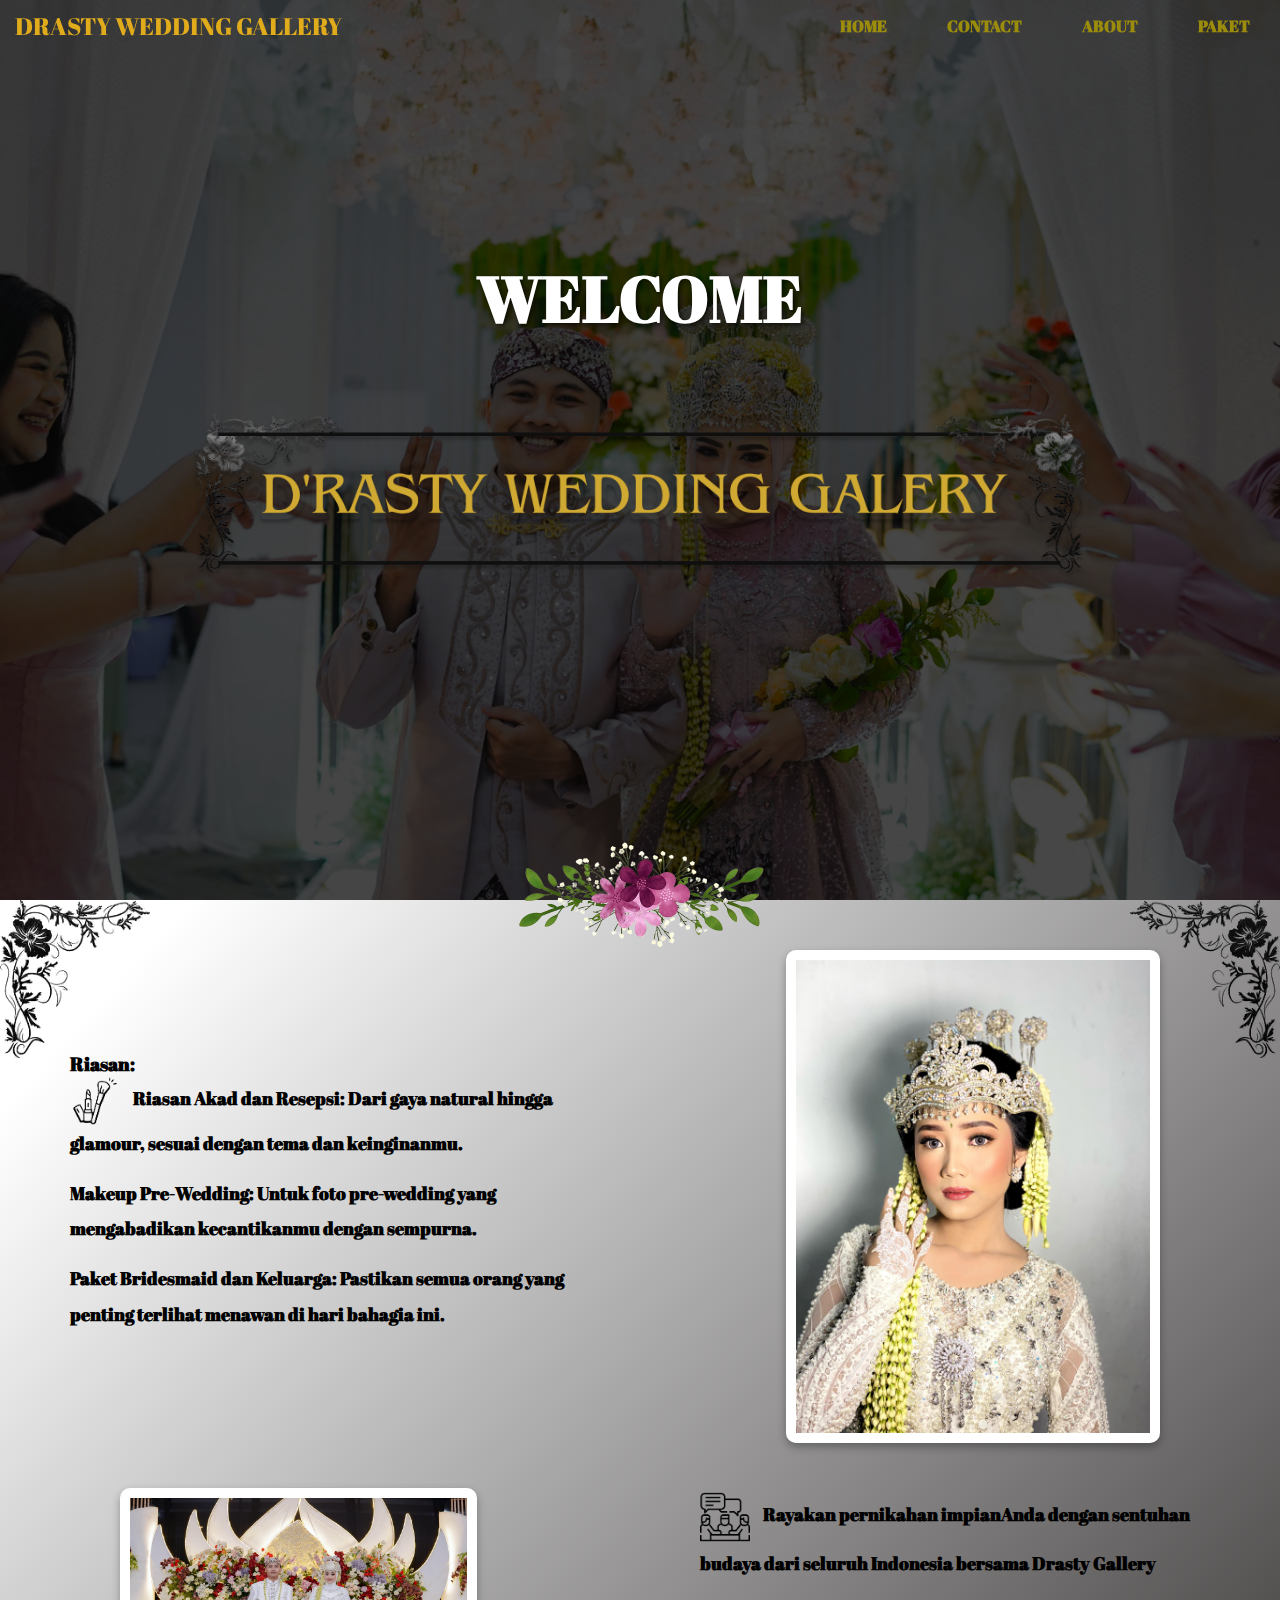
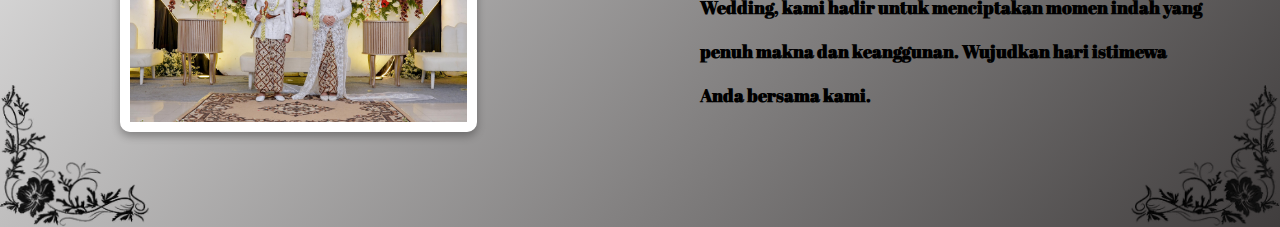
<file: index.html>
<!DOCTYPE html>
<html lang="en">
  <head>
    <meta charset="UTF-8" />
    <meta name="viewport" content="width=device-width, initial-scale=1.0" />
    <title>Drasty Wedding Gallery</title>
    <link rel="stylesheet" href="style.css" />
    <link rel="preconnect" href="https://fonts.googleapis.com">
    <link rel="preconnect" href="https://fonts.gstatic.com" crossorigin>
    <link href="https://fonts.googleapis.com/css2?family=Abril+Fatface&display=swap" rel="stylesheet">
    <link rel="icon" href="assets/img/logo drasty 2.png" type="image/x-icon">
  <body>
    <!-- Header -->

    <!-- Main Section -->
    <section id="hero" class="hero">
      <div class="overlay"></div>
      <header>
       <div class="navbar">
          <div class="logo">DRASTY WEDDING GALLERY</div>
          <div class="hamburger" onclick="toggleMenu()">
            &#9776;
          </div>
          <nav>
            <ul class="nav-links">
              <li class="nav-link">
                <a class="nav-item"  href="#home">HOME</a></li>          
              <li class="dropdown">  
                <a class="dropbtn" onclick="toggleDropdown()">CONTACT</a>
                <div class="dropdown-content">  
                  <a href="https://www.instagram.com/drastywedding/?igsh=MXB3aG9yaGQ2NnV1dg%3D%3D">Instagram</a>
                  <a href="https://wa.me/6281463823878?text=Hello Admin, Saya Boleh Tanya Tanya terlebih dahulu">WhatsApp</a>
                </div>
              </li>
              <li class="nav-link"><a class="nav-item" href="about.html">ABOUT</a></li>
              <li class="nav-link"><a class="nav-item" href="paket.html">PAKET</a></li>
            </ul>
          </nav>
        </div>
      </header>   
      <div class="content">
        <h1>WELCOME</h1>
        <div class="title-container"></div>
      </div>
    </section>

    <section id="services" class="service-section">
      <!-- Bagian pertama dengan teks di kiri, gambar di kanan -->
      <div class="content-left">
        <div class="text-content">
          <h3>Riasan:</h3>
          <p>
            <img
              src="assets/img/makeup-logo.png"
              alt="Makeup Icon"
              class="makeup-icon"
            />
           Riasan Akad dan Resepsi: Dari gaya natural hingga
            glamour, sesuai dengan tema dan keinginanmu.
          </p>
          <p>
           Makeup Pre-Wedding: Untuk foto pre-wedding yang
            mengabadikan kecantikanmu dengan sempurna.
          </p>
          <p>
           Paket Bridesmaid dan Keluarga: Pastikan semua orang
            yang penting terlihat menawan di hari bahagia ini.
          </p>
        </div>
        <div class="image-content">
          <img
            src="assets/img/palaroid1.jpg"
            alt="Pernikahan"
            class="polaroid"
          />
        </div>
      </div>

      <!-- Bagian kedua dengan teks di kanan, gambar di kiri -->
      <div class="content-right">
        <div class="image-content">
          <img
            src="assets/img/palaroid2.jpg"
            alt="Pernikahan"
            class="polaroid"
          />
        </div>
        <div class="text-content">
          <p>
            <img
              src="assets/img/logo-wedding.png"
              alt="Logo Wedding"
              class="wedding-icon"
            />
            <span class="fw-bold">Rayakan pernikahan impian</span>Anda dengan sentuhan budaya dari seluruh
            Indonesia bersama Drasty Gallery Wedding, kami hadir untuk
            menciptakan momen indah yang penuh makna dan keanggunan. Wujudkan
            hari istimewa Anda bersama kami.
          </p>
        </div>
      </div>


      <img src="assets/img/kra.png" alt="Image Corner 1" class="corner-image top-left">
      <img src="assets/img/ka.png" alt="Image Corner 2" class="corner-image top-right">
      <img src="assets/img/krb.png" alt="Image Corner 3" class="corner-image bottom-left">
      <img src="assets/img/kb.png" alt="Image Corner 4" class="corner-image bottom-right">
      <img src="assets/img/bunga-pink.png" alt="Bunga Pink" class="center-top-image">
    </section>
    
  </body>
</html>
<script>
  // Script navbar animasi
  window.addEventListener("scroll", function () {
    const navbar = document.querySelector(".navbar")
    const hero = document.querySelector(".hero")
    const heroHeight = hero.offsetHeight

    if (window.scrollY > heroHeight) {
      navbar.classList.add("scrolled")
    } else {
      navbar.classList.remove("scrolled")
    }
  })

 function toggleMenu() {
    const navLinks = document.querySelector('.nav-links');
    navLinks.classList.toggle('active');
  }


function toggleDropdown() {
  const dropdownContent = document.querySelector('.dropdown-content');
  dropdownContent.style.display = dropdownContent.style.display === 'block' ? 'none' : 'block';
}

window.onclick = function(event) {
  if (!event.target.matches('.dropbtn')) {
    const dropdowns = document.getElementsByClassName("dropdown-content");
    for (let i = 0; i < dropdowns.length; i++) {
      const openDropdown = dropdowns[i];
      if (openDropdown.style.display === 'block') {
        openDropdown.style.display = 'none';
      }
    }
  }
}

</script>
</body>
</file>
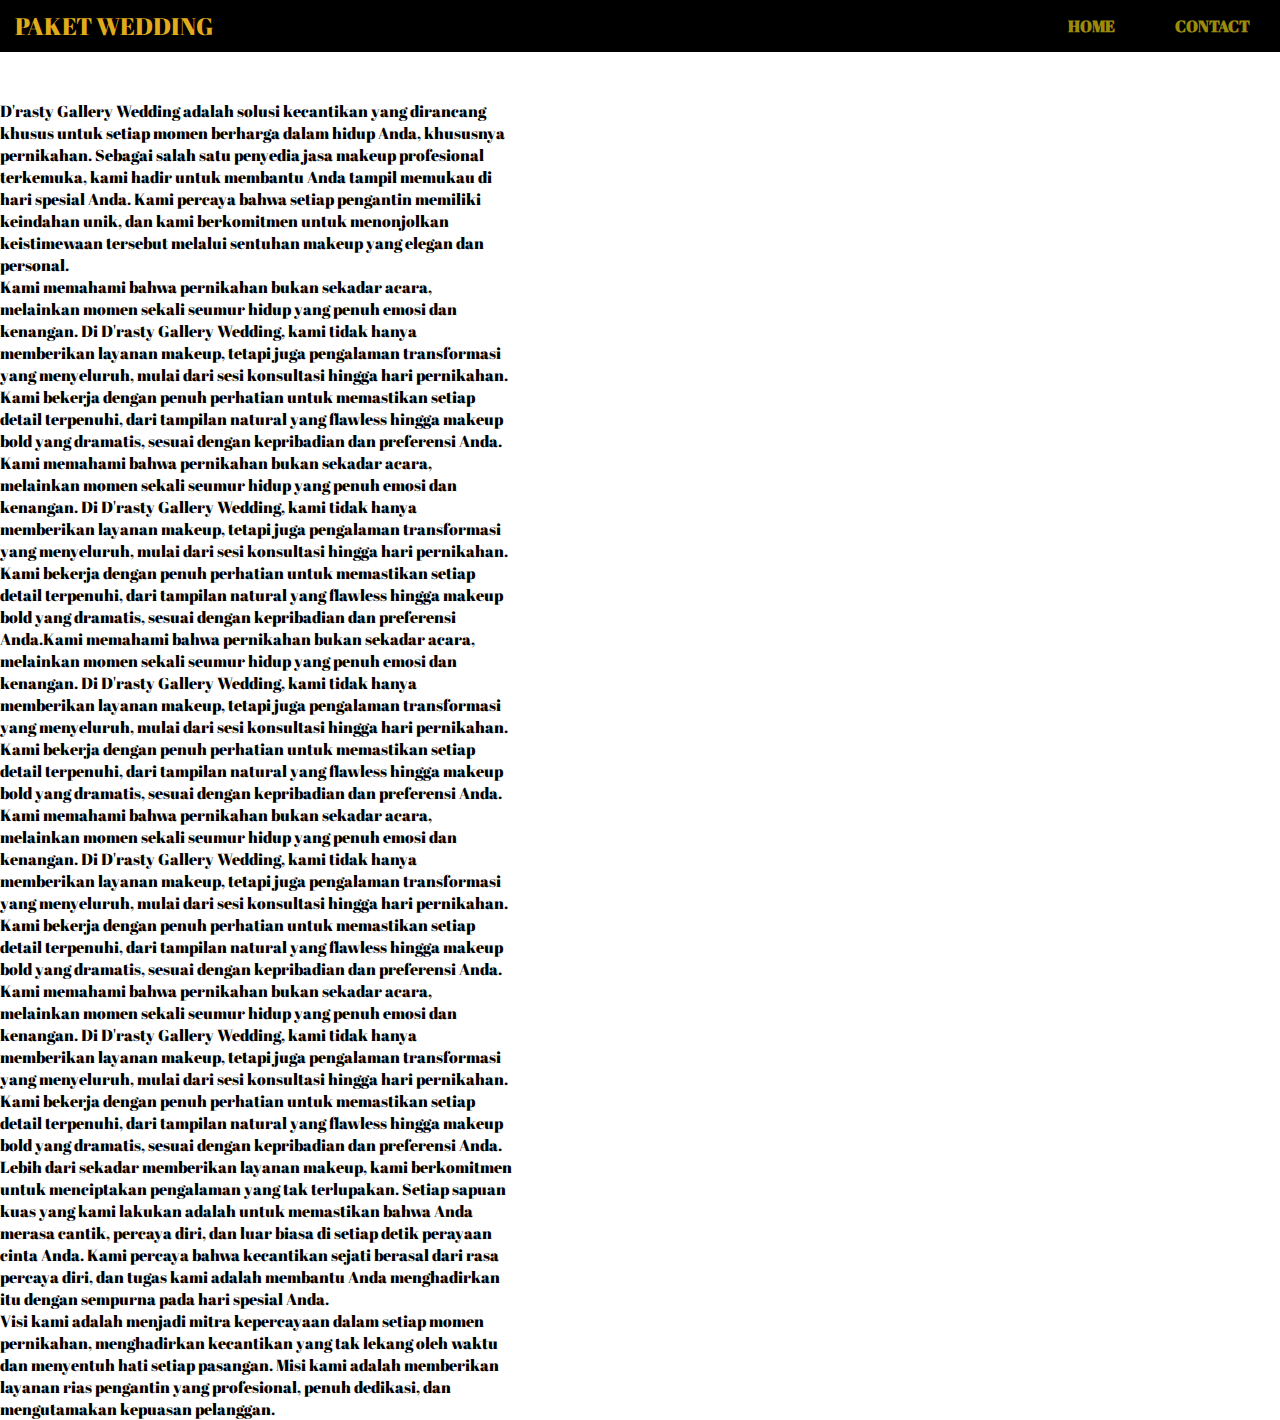
<file: about.html>
<!DOCTYPE html>
<html lang="en">
  <head>
    <!-- Required meta tags -->
    <meta charset="utf-8" />
    <meta name="viewport" content="width=device-width, initial-scale=1" />

    <!-- Bootstrap CSS -->
    <link
      href="https://cdn.jsdelivr.net/npm/bootstrap@5.0.2/dist/css/bootstrap.min.css"
      rel="stylesheet"
      integrity="sha384-EVSTQN3/azprG1Anm3QDgpJLIm9Nao0Yz1ztcQTwFspd3yD65VohhpuuCOmLASjC"
      crossorigin="anonymous"
    />

    <!-- font google-->
    <link rel="preconnect" href="https://fonts.googleapis.com" />
    <link rel="preconnect" href="https://fonts.gstatic.com" crossorigin />
    <link
      href="https://fonts.googleapis.com/css2?family=Abril+Fatface&family=Montserrat:ital,wght@0,100..900;1,100..900&display=swap"
      rel="stylesheet"
    />

    <!-- my style -->
    <link rel="stylesheet" href="style.css" />

    <title>About us Drastyweddinggallery</title>
  </head>
  <body>
    <!-- navbar-->
    <header>
      <div class="navbar paket">
        <div class="logo">PAKET WEDDING</div>
        <nav>
          <ul class="nav-links">
            <li>
              <a href="index.html">HOME</a>
            </li>
            <li class="dropdown">
              <a class="dropbtn" onclick="toggleDropdown()">CONTACT</a>
              <div class="dropdown-content">
                <a
                  href="https://www.instagram.com/drastywedding/?igsh=MXB3aG9yaGQ2NnV1dg%3D%3D"
                  >Instagram</a
                >
                <a
                  href="https://wa.me/6285176841868?text=Hello Admin, Saya Boleh Tanya Tanya terlebih dahulu"
                  >WhatsApp</a
                >
              </div>
            </li>
          </ul>
        </nav>
        <div class="hamburger" onclick="toggleMenu()">&#9776;</div>
      </div>
    </header>

    <div class="container" style="margin-top: 100px">
      <div class="package-text">
        <p>
          D'rasty Gallery Wedding adalah solusi kecantikan yang dirancang khusus
          untuk setiap momen berharga dalam hidup Anda, khususnya pernikahan.
          Sebagai salah satu penyedia jasa makeup profesional terkemuka, kami
          hadir untuk membantu Anda tampil memukau di hari spesial Anda. Kami
          percaya bahwa setiap pengantin memiliki keindahan unik, dan kami
          berkomitmen untuk menonjolkan keistimewaan tersebut melalui sentuhan
          makeup yang elegan dan personal.
        </p>

        <p>
          Kami memahami bahwa pernikahan bukan sekadar acara, melainkan momen
          sekali seumur hidup yang penuh emosi dan kenangan. Di D'rasty Gallery
          Wedding, kami tidak hanya memberikan layanan makeup, tetapi juga
          pengalaman transformasi yang menyeluruh, mulai dari sesi konsultasi
          hingga hari pernikahan. Kami bekerja dengan penuh perhatian untuk
          memastikan setiap detail terpenuhi, dari tampilan natural yang
          flawless hingga makeup bold yang dramatis, sesuai dengan kepribadian
          dan preferensi Anda.
        </p>
        <p>
          Kami memahami bahwa pernikahan bukan sekadar acara, melainkan momen
          sekali seumur hidup yang penuh emosi dan kenangan. Di D'rasty Gallery
          Wedding, kami tidak hanya memberikan layanan makeup, tetapi juga
          pengalaman transformasi yang menyeluruh, mulai dari sesi konsultasi
          hingga hari pernikahan. Kami bekerja dengan penuh perhatian untuk
          memastikan setiap detail terpenuhi, dari tampilan natural yang
          flawless hingga makeup bold yang dramatis, sesuai dengan kepribadian
          dan preferensi Anda.Kami memahami bahwa pernikahan bukan sekadar
          acara, melainkan momen sekali seumur hidup yang penuh emosi dan
          kenangan. Di D'rasty Gallery Wedding, kami tidak hanya memberikan
          layanan makeup, tetapi juga pengalaman transformasi yang menyeluruh,
          mulai dari sesi konsultasi hingga hari pernikahan. Kami bekerja dengan
          penuh perhatian untuk memastikan setiap detail terpenuhi, dari
          tampilan natural yang flawless hingga makeup bold yang dramatis,
          sesuai dengan kepribadian dan preferensi Anda.
        </p>
        <p>
          Kami memahami bahwa pernikahan bukan sekadar acara, melainkan momen
          sekali seumur hidup yang penuh emosi dan kenangan. Di D'rasty Gallery
          Wedding, kami tidak hanya memberikan layanan makeup, tetapi juga
          pengalaman transformasi yang menyeluruh, mulai dari sesi konsultasi
          hingga hari pernikahan. Kami bekerja dengan penuh perhatian untuk
          memastikan setiap detail terpenuhi, dari tampilan natural yang
          flawless hingga makeup bold yang dramatis, sesuai dengan kepribadian
          dan preferensi Anda.
        </p>
        <p>
          Kami memahami bahwa pernikahan bukan sekadar acara, melainkan momen
          sekali seumur hidup yang penuh emosi dan kenangan. Di D'rasty Gallery
          Wedding, kami tidak hanya memberikan layanan makeup, tetapi juga
          pengalaman transformasi yang menyeluruh, mulai dari sesi konsultasi
          hingga hari pernikahan. Kami bekerja dengan penuh perhatian untuk
          memastikan setiap detail terpenuhi, dari tampilan natural yang
          flawless hingga makeup bold yang dramatis, sesuai dengan kepribadian
          dan preferensi Anda.
        </p>
        <p>
          Lebih dari sekadar memberikan layanan makeup, kami berkomitmen untuk
          menciptakan pengalaman yang tak terlupakan. Setiap sapuan kuas yang
          kami lakukan adalah untuk memastikan bahwa Anda merasa cantik, percaya
          diri, dan luar biasa di setiap detik perayaan cinta Anda. Kami percaya
          bahwa kecantikan sejati berasal dari rasa percaya diri, dan tugas kami
          adalah membantu Anda menghadirkan itu dengan sempurna pada hari
          spesial Anda.
        </p>
        <p>
          Visi kami adalah menjadi mitra kepercayaan dalam setiap momen
          pernikahan, menghadirkan kecantikan yang tak lekang oleh waktu dan
          menyentuh hati setiap pasangan. Misi kami adalah memberikan layanan
          rias pengantin yang profesional, penuh dedikasi, dan mengutamakan
          kepuasan pelanggan.
        </p>
      </div>
    </div>

    <script
      src="https://cdn.jsdelivr.net/npm/bootstrap@5.0.2/dist/js/bootstrap.bundle.min.js"
      integrity="sha384-MrcW6ZMFYlzcLA8Nl+NtUVF0sA7MsXsP1UyJoMp4YLEuNSfAP+JcXn/tWtIaxVXM"
      crossorigin="anonymous"
    ></script>
    <script>
      function toggleMenu() {
        const navLinks = document.querySelector(".nav-links")
        navLinks.classList.toggle("active")
      }

      function toggleDropdown() {
        const dropdownContent = document.querySelector(".dropdown-content")
        dropdownContent.style.display =
          dropdownContent.style.display === "block" ? "none" : "block"
      }

      window.onclick = function (event) {
        if (!event.target.matches(".dropbtn")) {
          const dropdowns = document.getElementsByClassName("dropdown-content")
          for (let i = 0; i < dropdowns.length; i++) {
            const openDropdown = dropdowns[i]
            if (openDropdown.style.display === "block") {
              openDropdown.style.display = "none"
            }
          }
        }
      }
    </script>
  </body>
</html>
</file>
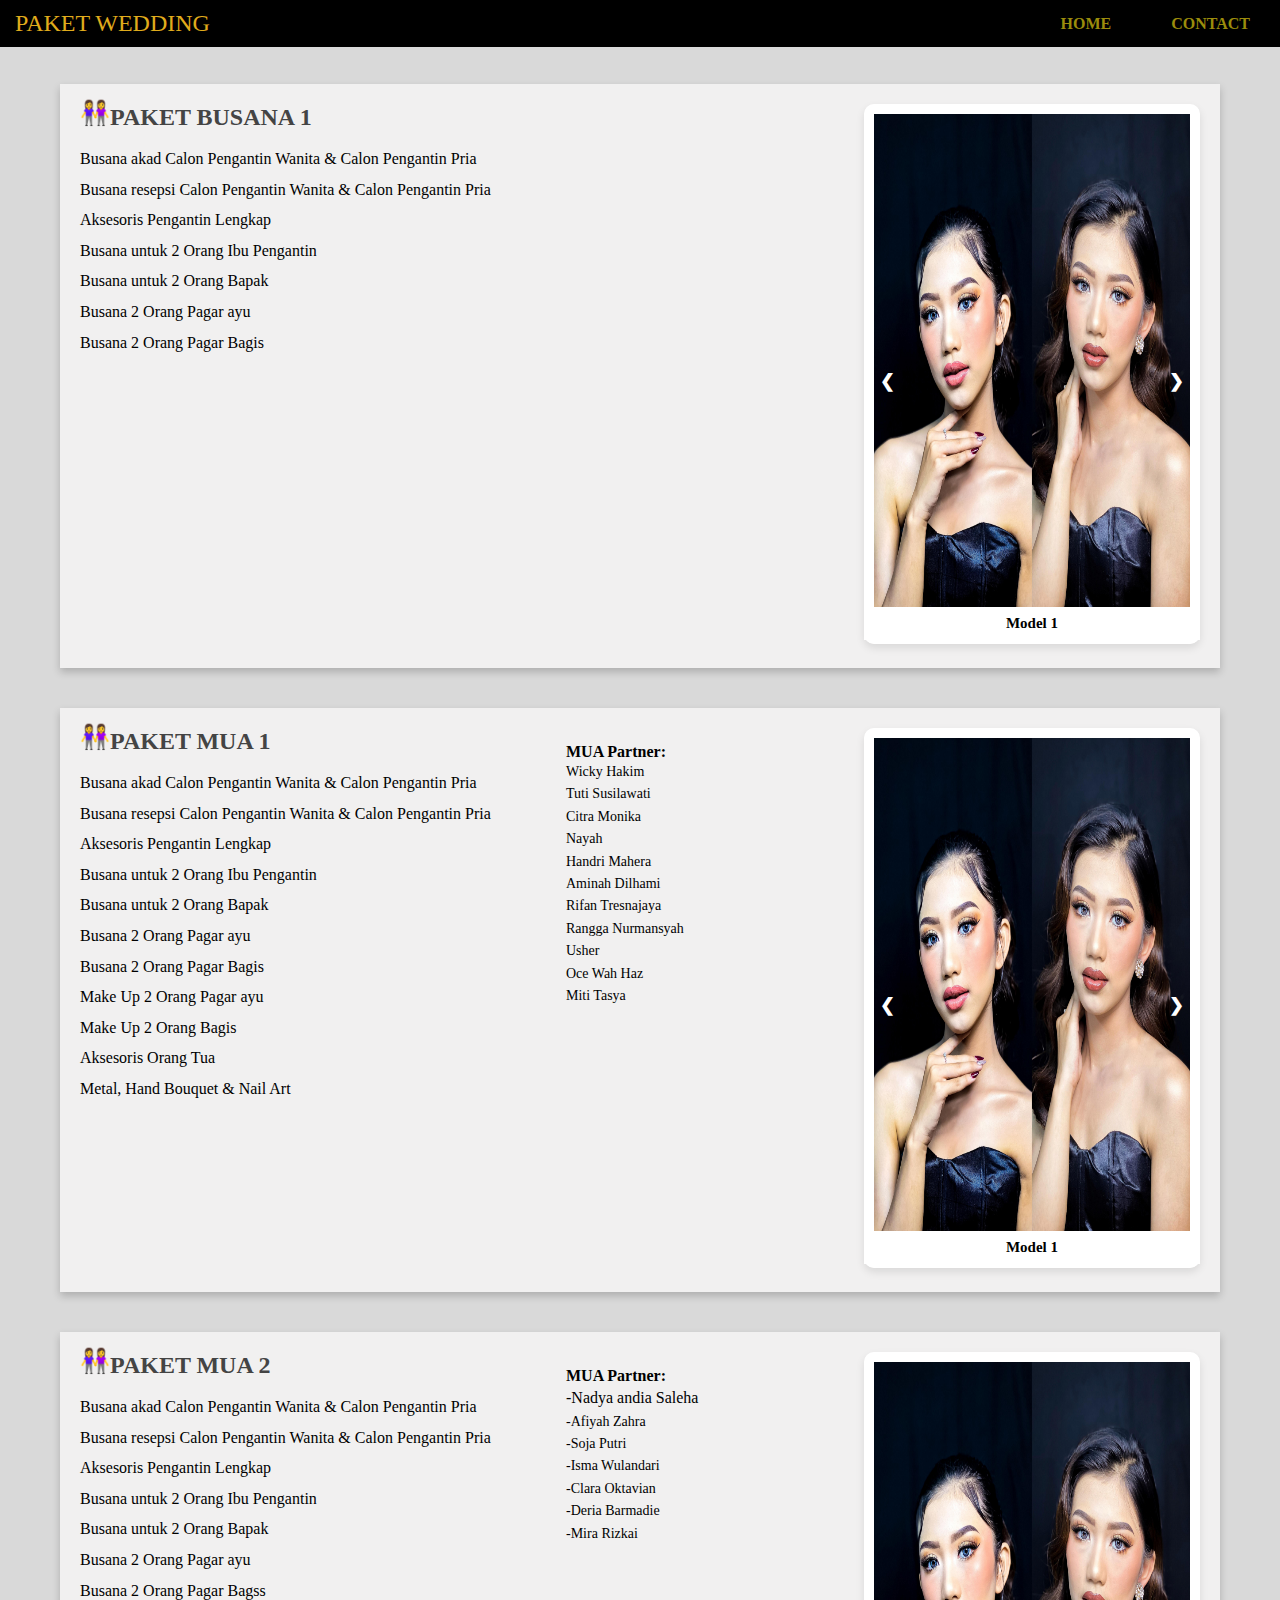
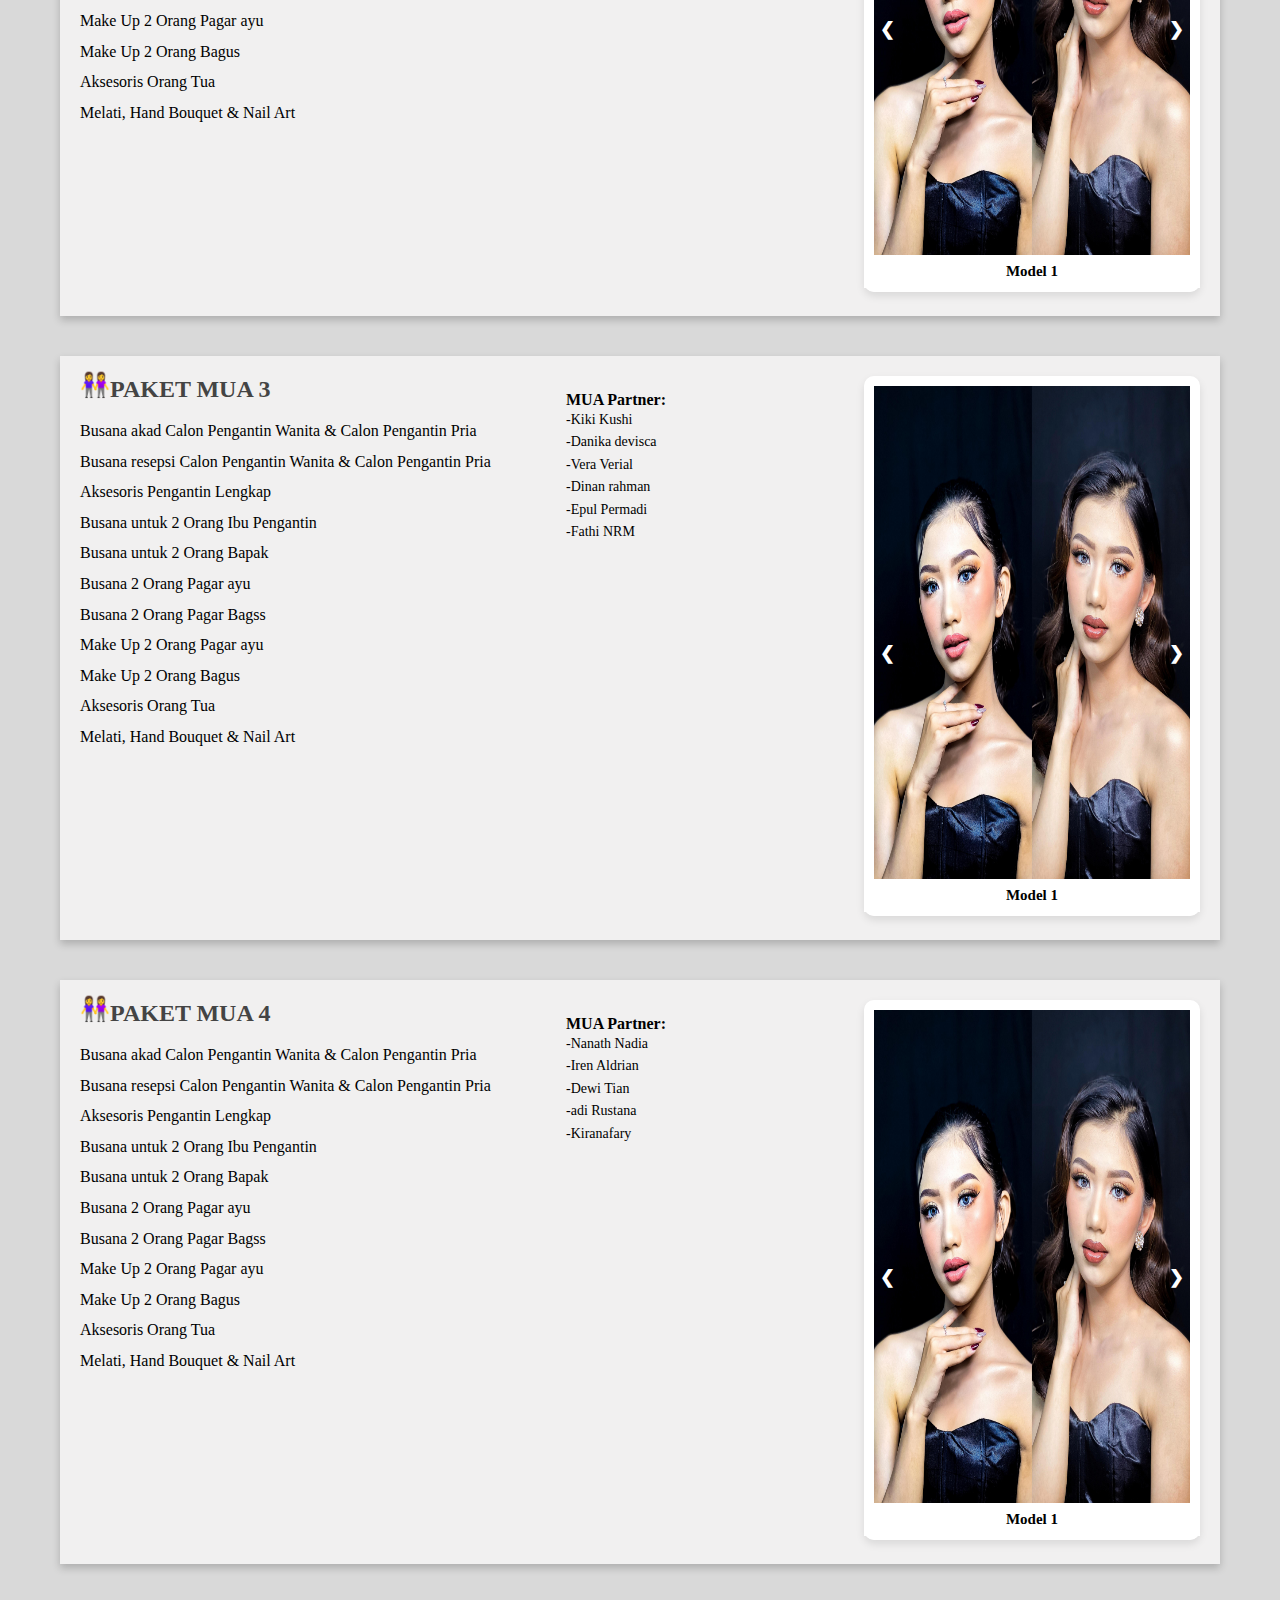
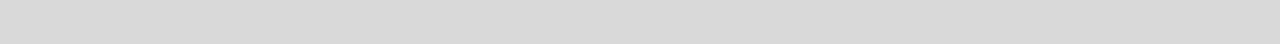
<file: paket.html>
<!DOCTYPE html>
<html lang="en">
  <head>
    <meta charset="UTF-8" />
    <meta name="viewport" content="width=device-width, initial-scale=1.0" />
    <link rel="icon" href="assets/img/logo drasty 2.png" />
    <title class="title">PAKET WEDDING</title>
    <link rel="stylesheet" href="style.css" />
  </head>
  <body style="background-color: #d9d9d9">
    <header>
      <div class="navbar paket">
        <div class="logo">PAKET WEDDING</div>
        <nav>
          <ul class="nav-links">
            <li>
              <a href="index.html">HOME</a>
            </li>
            <li class="dropdown">
              <a class="dropbtn" onclick="toggleDropdown()">CONTACT</a>
              <div class="dropdown-content">
                <a
                  href="https://www.instagram.com/drastywedding/?igsh=MXB3aG9yaGQ2NnV1dg%3D%3D"
                  >Instagram</a
                >
                <a
                  href="https://wa.me/6285176841868?text=Hello Admin, Saya Boleh Tanya Tanya terlebih dahulu"
                  >WhatsApp</a
                >
              </div>
            </li>
          </ul>
        </nav>
        <div class="hamburger" onclick="toggleMenu()">&#9776;</div>
      </div>
    </header>

    <section class="package-section">
      <!-- Package Busana -->
      <div class="package-container">
        <div class="package-text">
          <h2>PAKET BUSANA 1</h2>
          <ul>
            <li>Busana akad Calon Pengantin Wanita & Calon Pengantin Pria</li>
            <li>
              Busana resepsi Calon Pengantin Wanita & Calon Pengantin Pria
            </li>
            <li>Aksesoris Pengantin Lengkap</li>
            <li>Busana untuk 2 Orang Ibu Pengantin</li>
            <li>Busana untuk 2 Orang Bapak</li>
            <li>Busana 2 Orang Pagar ayu</li>
            <li>Busana 2 Orang Pagar Bagis</li>
          </ul>
        </div>
        <div class="package-image">
          <div class="slideshow-container slideshow1">
            <div class="mySlides fade">
              <img src="assets/img/paket4.jpg" class="polaroid" alt="Model 1" />
              <div class="text">Model 1</div>
            </div>
            <div class="mySlides fade">
              <img src="assets/img/paket3.jpg" class="polaroid" alt="Model 2" />
              <div class="text">Model 2</div>
            </div>
            <div class="mySlides fade">
              <img src="assets/img/paket2.jpg" class="polaroid" alt="Model 3" />
              <div class="text">Model 3</div>
            </div>
            <!-- Panah Next dan Prev -->
            <a class="prev" onclick="plusSlides(-1,0)">&#10094;</a>
            <a class="next" onclick="plusSlides(1,0)">&#10095;</a>
          </div>
        </div>
      </div>
      <!-- mua patner -->
      <!-- Paket MUA 1 -->
      <div class="package-container">
        <div class="package-text">
          <h2>PAKET MUA 1</h2>
          <ul>
            <li>Busana akad Calon Pengantin Wanita & Calon Pengantin Pria</li>
            <li>
              Busana resepsi Calon Pengantin Wanita & Calon Pengantin Pria
            </li>
            <li>Aksesoris Pengantin Lengkap</li>
            <li>Busana untuk 2 Orang Ibu Pengantin</li>
            <li>Busana untuk 2 Orang Bapak</li>
            <li>Busana 2 Orang Pagar ayu</li>
            <li>Busana 2 Orang Pagar Bagis</li>
            <li>Make Up 2 Orang Pagar ayu</li>
            <li>Make Up 2 Orang Bagis</li>
            <li>Aksesoris Orang Tua</li>
            <li>Metal, Hand Bouquet & Nail Art</li>
          </ul>
        </div>

        <div class="mua-partner">
          <strong>MUA Partner:</strong>
          <ul>
            <li>Wicky Hakim</li>
            <li>Tuti Susilawati</li>
            <li>Citra Monika</li>
            <li>Nayah</li>
            <li>Handri Mahera</li>
            <li>Aminah Dilhami</li>
            <li>Rifan Tresnajaya</li>
            <li>Rangga Nurmansyah</li>
            <li>Usher</li>
            <li>Oce Wah Haz</li>
            <li>Miti Tasya</li>
          </ul>
        </div>

        <div class="package-image">
          <div class="slideshow-container slideshow2">
            <div class="mySlides fade">
              <img src="assets/img/paket4.jpg" class="polaroid" alt="Model 1" />
              <div class="text">Model 1</div>
            </div>
            <div class="mySlides fade">
              <img src="assets/img/paket3.jpg" class="polaroid" alt="Model 2" />
              <div class="text">Model 2</div>
            </div>
            <div class="mySlides fade">
              <img src="assets/img/paket2.jpg" class="polaroid" alt="Model 3" />
              <div class="text">Model 3</div>
            </div>
            <!-- Panah Next dan Prev -->
            <a class="prev" onclick="plusSlides(-1,1)">&#10094;</a>
            <a class="next" onclick="plusSlides(1,1)">&#10095;</a>
          </div>
        </div>
      </div>

      <!-- Paket MUA 2 -->
      <div class="package-container">
        <div class="package-text">
          <h2>PAKET MUA 2</h2>
          <ul>
            <li>Busana akad Calon Pengantin Wanita & Calon Pengantin Pria</li>
            <li>
              Busana resepsi Calon Pengantin Wanita & Calon Pengantin Pria
            </li>
            <li>Aksesoris Pengantin Lengkap</li>
            <li>Busana untuk 2 Orang Ibu Pengantin</li>
            <li>Busana untuk 2 Orang Bapak</li>
            <li>Busana 2 Orang Pagar ayu</li>
            <li>Busana 2 Orang Pagar Bagss</li>
            <li>Make Up 2 Orang Pagar ayu</li>
            <li>Make Up 2 Orang Bagus</li>
            <li>Aksesoris Orang Tua</li>
            <li>Melati, Hand Bouquet & Nail Art</li>
          </ul>
        </div>

        <div class="mua-partner">
          <strong>MUA Partner:</strong>
          <ul>
            <il>-Nadya andia Saleha</il>
            <li>-Afiyah Zahra</li>
            <li>-Soja Putri</li>
            <li>-Isma Wulandari</li>
            <li>-Clara Oktavian</li>
            <li>-Deria Barmadie</li>
            <li>-Mira Rizkai</li>
          </ul>
        </div>

        <div class="package-image">
          <div class="slideshow-container slideshow3">
            <div class="mySlides fade">
              <img src="assets/img/paket4.jpg" class="polaroid" alt="Model 1" />
              <div class="text">Model 1</div>
            </div>
            <div class="mySlides fade">
              <img src="assets/img/paket3.jpg" class="polaroid" alt="Model 2" />
              <div class="text">Model 2</div>
            </div>
            <div class="mySlides fade">
              <img src="assets/img/paket2.jpg" class="polaroid" alt="Model 3" />
              <div class="text">Model 3</div>
            </div>
            <!-- Panah Next dan Prev -->
            <a class="prev" onclick="plusSlides(-1,2)">&#10094;</a>
            <a class="next" onclick="plusSlides(1,2)">&#10095;</a>
          </div>
        </div>
      </div>
      <!-- Paket MUA 3 -->
      <div class="package-container">
        <div class="package-text">
          <h2>PAKET MUA 3</h2>
          <ul>
            <li>Busana akad Calon Pengantin Wanita & Calon Pengantin Pria</li>
            <li>
              Busana resepsi Calon Pengantin Wanita & Calon Pengantin Pria
            </li>
            <li>Aksesoris Pengantin Lengkap</li>
            <li>Busana untuk 2 Orang Ibu Pengantin</li>
            <li>Busana untuk 2 Orang Bapak</li>
            <li>Busana 2 Orang Pagar ayu</li>
            <li>Busana 2 Orang Pagar Bagss</li>
            <li>Make Up 2 Orang Pagar ayu</li>
            <li>Make Up 2 Orang Bagus</li>
            <li>Aksesoris Orang Tua</li>
            <li>Melati, Hand Bouquet & Nail Art</li>
          </ul>
        </div>

        <div class="mua-partner">
          <strong>MUA Partner:</strong>
          <ul>
            <li>-Kiki Kushi</li>
            <li>-Danika devisca</li>
            <li>-Vera Verial</li>
            <li>-Dinan rahman</li>
            <li>-Epul Permadi</li>
            <li>-Fathi NRM</li>
          </ul>
        </div>

        <div class="package-image">
          <div class="slideshow-container slideshow4">
            <div class="mySlides fade">
              <img src="assets/img/paket4.jpg" class="polaroid" alt="Model 1" />
              <div class="text">Model 1</div>
            </div>
            <div class="mySlides fade">
              <img src="assets/img/paket3.jpg" class="polaroid" alt="Model 2" />
              <div class="text">Model 2</div>
            </div>
            <div class="mySlides fade">
              <img src="assets/img/paket2.jpg" class="polaroid" alt="Model 3" />
              <div class="text">Model 3</div>
            </div>
            <!-- Panah Next dan Prev -->
            <a class="prev" onclick="plusSlides(-1,3)">&#10094;</a>
            <a class="next" onclick="plusSlides(1,3)">&#10095;</a>
          </div>
        </div>
      </div>

      <!-- PAKET MUA 4 -->
      <div class="package-container">
        <div class="package-text">
          <h2>PAKET MUA 4</h2>
          <ul>
            <li>Busana akad Calon Pengantin Wanita & Calon Pengantin Pria</li>
            <li>
              Busana resepsi Calon Pengantin Wanita & Calon Pengantin Pria
            </li>
            <li>Aksesoris Pengantin Lengkap</li>
            <li>Busana untuk 2 Orang Ibu Pengantin</li>
            <li>Busana untuk 2 Orang Bapak</li>
            <li>Busana 2 Orang Pagar ayu</li>
            <li>Busana 2 Orang Pagar Bagss</li>
            <li>Make Up 2 Orang Pagar ayu</li>
            <li>Make Up 2 Orang Bagus</li>
            <li>Aksesoris Orang Tua</li>
            <li>Melati, Hand Bouquet & Nail Art</li>
          </ul>
        </div>

        <div class="mua-partner">
          <strong>MUA Partner:</strong>
          <ul>
            <li>-Nanath Nadia</li>
            <li>-Iren Aldrian</li>
            <li>-Dewi Tian</li>
            <li>-adi Rustana</li>
            <li>-Kiranafary</li>
          </ul>
        </div>
        <!-- slideshow -->
        <div class="package-image">
          <div class="slideshow-container slideshow5">
            <div class="mySlides fade">
              <img src="assets/img/paket4.jpg" class="polaroid" alt="Model 1" />
              <div class="text">Model 1</div>
            </div>
            <div class="mySlides fade">
              <img src="assets/img/paket3.jpg" class="polaroid" alt="Model 2" />
              <div class="text">Model 2</div>
            </div>
            <div class="mySlides fade">
              <img src="assets/img/paket2.jpg" class="polaroid" alt="Model 3" />
              <div class="text">Model 3</div>
            </div>
            <!-- Panah Next dan Prev -->
            <a class="prev" onclick="plusSlides(-1,4)">&#10094;</a>
            <a class="next" onclick="plusSlides(1,4)">&#10095;</a>
          </div>
        </div>
      </div>
    </section>
  </body>
</html>
<script>
  let slideIndex = [1, 1, 1, 1, 1] // Buat array slideIndex sesuai jumlah slideshow
  let slideId = [
    "slideshow1",
    "slideshow2",
    "slideshow3",
    "slideshow4",
    "slideshow5",
  ] // ID slideshow

  // Fungsi untuk menampilkan slide

  function toggleMenu() {
    const navLinks = document.querySelector(".nav-links")
    navLinks.classList.toggle("active")
  }

  function toggleDropdown() {
    const dropdownContent = document.querySelector(".dropdown-content")
    dropdownContent.style.display =
      dropdownContent.style.display === "block" ? "none" : "block"
  }

  window.onclick = function (event) {
    if (!event.target.matches(".dropbtn")) {
      const dropdowns = document.getElementsByClassName("dropdown-content")
      for (let i = 0; i < dropdowns.length; i++) {
        const openDropdown = dropdowns[i]
        if (openDropdown.style.display === "block") {
          openDropdown.style.display = "none"
        }
      }
    }
  }

  function showSlides(n, no) {
    let i
    let slides = document.getElementsByClassName(slideId[no]) // Dapatkan elemen slideshow berdasarkan ID

    let images = slides[0].getElementsByClassName("mySlides") // Ambil elemen dengan kelas "mySlides"
    if (n > images.length) {
      slideIndex[no] = 1
    } // Jika sudah melewati jumlah slide, kembali ke awal
    if (n < 1) {
      slideIndex[no] = images.length
    } // Jika kurang dari slide pertama, lompat ke slide terakhir

    // Sembunyikan semua slide
    for (i = 0; i < images.length; i++) {
      images[i].style.display = "none"
    }
    // Tampilkan slide yang sesuai
    images[slideIndex[no] - 1].style.display = "block"
  }

  // Fungsi untuk mengubah slide
  function plusSlides(n, no) {
    showSlides((slideIndex[no] += n), no)
  }

  // Inisialisasi semua slideshow
  for (let i = 0; i < slideId.length; i++) {
    showSlides(1, i) // Tampilkan slide pertama untuk setiap slideshow
  }
</script>
</file>
<file: style.css>
/* Reset margin and padding */
:root{
  --pr-color:#0F0D0D;
}

* {
  margin: 0;
  padding: 0;
  box-sizing: border-box;
}

body {
  font-family: "Abril Fatface",serif;
  font-weight: 400;
  font-style: normal;
  background-color: #fff;
}

/* Navbar Home*/

.navbar {
  position: fixed; 
  top: 0;
  left: 0;
  width: 100%; 
  display: flex;
  align-items: center;
  justify-content: space-between; /* Perbaikan di sini */
  padding: 10px 15px;
  z-index: 1000; 
  color: #fff;
  transition: background-color 0.6s ease, padding 0.4s ease;
}

.navbar.scrolled {
  background-color: rgba(0, 0, 0, 1); 
}

.navbar .logo {
  font-size: 24px;
  color: #e0ac1c; 
  
}

.navbar ul {
  list-style: none;
  display: flex;
}

.navbar ul li {
  margin-left: 30px;
}

.navbar ul li a {
  text-decoration: none;
  color: #9b8c0c;
  font-weight: bold;
  padding: 10px 15px;
}

.navbar ul li a:hover {
  background-color: #555;
  border-radius: 5px;
}

.hamburger {
    display: none;
}

.paket{
  background-color: rgba(0, 0, 0, 1); 
}

/* dropdown */

.dropbtn {
  background-color: transparent;
  color: #9b8c0c;
  border: none;
  cursor: pointer;
  font-family: "Abril Fatface",serif;
  padding: 3px 15px;
  border-radius: 5px;
  font-size: 16px;
}

/* Dropdown container */
.dropdown {
  position: relative;
  display: inline-block;
}

/* Dropdown content (hidden by default) */
.dropdown-content {
  display: none;
  position: absolute;
  background-color: #3d3109;
  min-width: 160px;
  box-shadow: 0px 8px 16px 0px rgba(0,0,0,0.2);
  z-index: 1;
}

/* Links inside the dropdown */
.dropdown-content a {
  color: black;
  padding: 12px 16px;
  text-decoration: none;
  display: block;
}

/* Change color of dropdown links on hover */
.dropdown-content a:hover {background-color: #f1f1f1;}

/* Show the dropdown menu on hover */
.dropdown:hover .dropdown-content {display: block;}

/* Change the background color of the dropdown button when the dropdown content is shown */
.dropdown:hover .dropbtn {background-color: #555;}


/* Hero Section */
.hero {
  position: relative;
  height: 100vh;
  background: url('assets/img/bgindex.png') no-repeat center center/cover;
  text-align: center;
  display: flex;
  justify-content: center;
  align-items: center;
  flex-direction: column;
}

.hero .overlay {
  position: absolute;
  top: 0;
  left: 0;
  width: 100%;
  height: 100%;
  background-color: rgba(0, 0, 0, 0.5);
}

.hero .content {
  position: relative;
  z-index: 1;
  color: #fff;
  padding: 20px;
}

.hero h1 {
  font-size: 4rem;
  font-weight: bold;
  margin: 0;
  text-shadow: 2px 2px 5px rgba(0, 0, 0, 0.7); 
  padding-bottom: 20px; 
}

.hero .title-container {
  margin-top: 10px;
  padding: 5px 15px;
  display: inline-block;
  background-image: url(assets/img/Group\ 2.png);
  background-size: contain;
  background-position: center;
  background-repeat: no-repeat;
  min-width: 100vh;  /* Menambahkan lebar minimum */
  min-height: 30vh; /* Menambahkan tinggi minimum */
}

.hero .title-container h1 {
  font-size: 3rem;
  color: #e0ac1c; /* Gold text color */
  text-transform: uppercase;
  font-weight: 600;
  margin: 0;
  padding: 0 15px;
}

.title {
  position: absolute;
}

/* Responsive navbar Home */
@media screen and (max-width: 768px) {
  .navbar ul {
    display: none;
    flex-direction: column;
    width: 100%;
    background-color: rgba(0, 0, 0, 1);
    position: absolute;
    top: 84px;
    left: 0;
  }

  .paket ul{
    top:59px ;
  }

  .navbar ul.active {
    display: flex;
    padding-bottom: 10px;
  }

  .navbar ul li {
    margin: 0;
    padding: 10px;
    text-align: center;
  }

  .navbar .logo {
    font-size: 24px;
    color: #e0ac1c;
    flex-grow: 10; 
  
  }

  .hamburger{
    display: block;
    font-size: 30px;
    cursor: pointer;
  }

  .dropdown-content {
    position: relative; /* Ubah posisi dropdown untuk mobile */
    background-color: rgba(0, 0, 0, 0.9); /* Warna background dropdown */
    width: 100%; /* Buat dropdown memenuhi lebar layar */
    text-align: center; /* Align text di tengah */
    box-shadow: none; /* Hilangkan bayangan pada dropdown */
    top: 15px;
  }

   .dropdown-content a {
    padding: 10px; /* Sesuaikan padding untuk mobile */
    color: #fff; /* Ubah warna teks untuk lebih terlihat di mobile */
  }

  /* Gaya tambahan untuk dropdown di bawah "CONTACT" pada tampilan mobile */
  .dropdown:hover .dropdown-content {
    display: block; /* Pastikan dropdown terbuka saat di klik */
  }
  
  .dropdown-content a:hover {
    background-color: #555; /* Warna saat di hover */
  }

  .hero h1 {
    font-size: 2.3rem; /* Lebar font lebih kecil di mobile */
    margin: 10px 0; /* Spasi atas dan bawah */
    text-shadow: 1px 1px 3px rgba(0, 0, 0, 0.5); /* Bayangan lebih kecil */
  }

   .hero .title-container {
      background-size: cover;
      padding: 10px 15px; /* Padding lebih kecil untuk mobile */
      min-height: 20vh; /* Tinggi minimum yang lebih kecil untuk mobile */
      width: 50%; /* Lebar 90% untuk mobile */
      margin: 0 auto; /* Tengah-kan elemen */
      background-size: cover;
      background-position: center;
      background-repeat: no-repeat;
      min-width: 42vh;  /* Menambahkan lebar minimum */
      min-height: 8vh; /* Menambahkan tinggi minimum */
      padding: 10px;
  }

  .hero .title-container h1 {
    font-size: 1.8rem; /* Ukuran font lebih kecil untuk judul di mobile */
    padding: 0; /* Hilangkan padding untuk judul */
  }

}


/* Service Section */
.service-section {
  position: relative;
  padding: 50px 20px;
  display: flex;
  flex-direction: column;
  justify-content: center;
  background: linear-gradient(132deg, #FFF 9%, #403D3D 100%);

}

.corner-image {
  position: absolute;
  width: 150px; /* Sesuaikan ukuran gambar */
  height: auto;
  z-index: 2;
}

.center-top-image {
  position: absolute;
  top: -130px; /* Sesuaikan agar posisinya tepat di atas */
  left: 50%;
  transform: translateX(-50%);
  width: 250px; /* Sesuaikan ukuran gambar */
  height: auto;
  z-index: 3; /* Pastikan gambar berada di atas konten lainnya */
}

.top-left {
  top: 0px;
  left: 0px;
}

.top-right {
  top: 0px;
  right: 0px;
}

.bottom-left {
  bottom: 0px;
  left: 0px;
}

.bottom-right {
  bottom: 0px;
  right: 0px;
}

.content-left, .content-right {
  display: flex;
  flex-direction: row;
  align-items: center;
  gap: 20px;
  margin-bottom: 40px;
  padding-inline : 50px ;
}

.content-left .text-content, .content-right .text-content {
  flex: 1;
  text-align: left;
}

.content-left .image-content, .content-right .image-content {
  flex: 1; 
  text-align: right;
  padding-right: 50px; 
}

.content-right .image-content {
  text-align: left;
  padding-left: 50px; /* Menambahkan padding di kiri gambar */
}

.image-content img {
  max-width: 100%;
  width: 70%; 
  height: 80%;
  height: auto;
  box-shadow: 0px 4px 8px rgba(0, 0, 0, 0.2);
  border-radius: 10px;
}

/* Styling untuk text-content dan makeup icon */
.text-content p {
  font-size: 1.1rem;
  margin-bottom: 15px;
}

.dropbtn{
  font-weight: 700;
}

.nav-item {
  font-weight: 500;
  width: 172px;
  height: 51px;  
}

.text-content p img {
  width: 50px;
  height: 50px;
  margin-right: 10px;
  vertical-align: middle; /* Agar sejajar dengan teks */
}

.content-right {
  display: flex;
  align-items: center;
  gap: 20px;
  margin-bottom: 40px;
}

/* Styling untuk logo dan teks */
.content-right .text-content p {
  font-size: 1.1rem;
  margin-bottom: 15px;
  font-weight: bolder;
  line-height: 2.5;
}

.content-left .text-content p {
  font-size: 1.1rem;
  margin-bottom: 15px;
  font-weight: bolder;
  line-height: 2;
}

/* Polaroid image styling */
.image-content img.polaroid {
  max-width: 100%;
  height: auto;
  box-shadow: 0px 4px 8px rgba(0, 0, 0, 0.3);
  border: 10px solid white;
}

.fw-bold {
  font-weight: 700;
}

.polaroid {
  border: 10px solid white;
  box-shadow: 0px 4px 8px rgba(0, 0, 0, 0.3);
  border-radius: 0;
}

/* Mobile untuk content */
/* Mobile Styling */
@media (max-width: 768px) {
  .service-section {
    padding: 30px 15px; /* Kurangi padding untuk lebih fokus */
  }

  .corner-image {
    position: absolute;
    width: 55px; /* Sesuaikan ukuran gambar */
    height: auto;
    z-index: 1;
  }

  .center-top-image {
    top: -53px;
    width: 106px;
    height: auto;
    z-index: 3;
  }

  .content-left, .content-right {
    flex-direction: column; /* Tumpuk gambar dan teks */
    align-items: center;
    gap: 20px; /* Jarak antara teks dan gambar */
    padding-inline: 0; /* Hilangkan padding berlebih */
  }

  .content-left .text-content, .content-right .text-content {
    text-align: center; /* Pusatkan teks di mobile */
    width: 100%; /* Pastikan teks memenuhi lebar layar */
    padding: 0 15px; /* Sedikit padding untuk memberikan ruang */
  }

  .content-left .image-content, .content-right .image-content {
    text-align: center; /* Pusatkan gambar */
    padding: 0; /* Hilangkan padding di sekitar gambar */
  }

  .image-content img {
    max-width: 100%; /* Pastikan gambar menyesuaikan ukuran layar */
    width: 80%; /* Batasi lebar gambar agar tidak terlalu besar */
    height: auto;
    margin-bottom: 20px; /* Jarak antara gambar dan teks */
    border-radius: 8px; /* Haluskan sudut gambar */
    box-shadow: 0px 4px 6px rgba(0, 0, 0, 0.1); /* Tambahkan bayangan untuk kedalaman */
  }

  .text-content p {
    font-size: 1rem; /* Ukuran teks lebih kecil di mobile */
    line-height: 1.6; /* Beri ruang antar baris agar lebih mudah dibaca */
    margin-bottom: 20px; /* Jarak yang nyaman antar paragraf */
    color: #333; /* Gunakan warna teks yang kontras */
  }

  .text-content h3 {
    font-size: 1.5rem; /* Ukuran heading yang lebih kecil di mobile */
    margin-bottom: 15px;
  }

  /* Ikon di dalam teks */
  .text-content p img {
    width: 40px;
    height: 40px;
    margin-right: 10px;
    vertical-align: middle;
  }
}


.package-section {
  max-width: 1200px;
  margin: 20px auto;
  padding: 20px;
  padding-top: 4rem;
}

.package-container {
  display: flex;
  align-items: flex-start;
  justify-content: space-between;
  flex-wrap: wrap;
  margin-bottom: 40px;
  background-color: #f1f0f0;
  padding: 20px;
  box-shadow: 0 4px 8px rgba(0, 0, 0, 0.2);
}

.package-text {
  width: 40%;
}

.package-text h2 {
  font-size: 24px;
  color: #444;
  margin-bottom: 15px;
  position: relative;
  padding-left: 30px;
}

.package-text h2::before {
  content: '\1F46D'; /* Unicode character for couple icon */
  position: absolute;
  left: 0;
  font-size: 24px;
  top: -5px;
}

.package-text ul {
  list-style: none;
  line-height: 1.6;
  margin-bottom: 15px;
}

.package-text ul li {
  font-size: 16px;
  margin-bottom: 5px;
}

.package-image {
  width: 30%;
  display: flex;
  justify-content: center;
}

.package-image img {
  max-width: 100%;
  border-radius: 10px;
  box-shadow: 0 4px 8px rgba(0, 0, 0, 0.1);
}

.mua-partner {
  margin-top: 15px;
  width: 25%;
  margin-left: 20px;
}

.mua-partner ul {
  list-style: none;
  line-height: 1.6;
}

.mua-partner ul li {
  font-size: 14px;
}

/* untuk slideshow */

.slideshow-container {
  position: relative;
  max-width: 100%;
}

.mySlides {
  display: none;
}

.mySlides img {
  width: 50vh;
  border-radius: 10px;
  box-shadow: 0 4px 8px rgba(0, 0, 0, 0.1);
  height: 60vh ; 
}

.text {
  color: #000000;
  font-size: 15px;
  padding: 8px 12px;
  position: absolute;
  bottom: 8px;
  width: 100%;
  text-align: center;
  background-color: rgba(255, 255, 255, 1);
  font-weight: bolder;
}

.prev, .next {
  cursor: pointer;
  position: absolute;
  top: 50%;
  width: auto;
  padding: 16px;
  margin-top: -22px;
  color: white;
  font-weight: bold;
  font-size: 18px;
  transition: 0.6s ease;
  border-radius: 0 3px 3px 0;
  user-select: none;
}

.next {
  right: 0;
  border-radius: 3px 0 0 3px;
}

.prev:hover, .next:hover {
  background-color: rgba(0,0,0,0.8);
}

.fade {
  animation-name: fade;
  animation-duration: 1.5s;
}

@keyframes fade {
  from {opacity: .4}
  to {opacity: 1}
}

/* Mobile view adjustments */
@media (max-width: 768px) {
  .package-container {
    flex-direction: column;
    align-items: center;
  }

  .package-text, .mua-partner, .package-image {
    width: 100%;
    text-align: center;
  }

  .package-text ul {
    padding-left: 0;
  }

  .package-text h2 {
    font-size: 20px;
    padding-left: 0;
  }

  .package-text h2::before {
    left: 23px;
    top: -9px;
  }

  .package-image img {
    width: 80%;
    height: auto;
    margin-bottom: 20px;
  }

  .mua-partner ul {
    padding-left: 0;
  }
  
  .mua-partner {
    margin: 20px 0px;
    
  }

  .text {
    font-size: 14px;
  }

  .mySlides {
  position: relative; /* Ensure the slides container is positioned relative */
}

.mySlides img {
  width: 65vw; /* Scale the image width for mobile */
  height: 45vh;
  display: block; /* Ensure the image is treated as a block-level element */
  margin: 0 auto; /* Center the image */
}

.prev, .next {
  position: absolute; /* Position arrows absolutely within the container */
  top: 50%; /* Vertically center the arrows */
  transform: translateY(-50%); /* Adjust for centering */
  font-size: 12px; /* Reduce arrow size */
  padding: 10px; /* Adjust padding */
  cursor: pointer;
  color: white; /* Make sure the arrows are visible */
  background-color: rgba(0, 0, 0, 0.5); /* Optional: Add a background for better visibility */
}

.prev {
  left: -5px; /* Position the previous button on the left */
}

.next {
  right: -5px; /* Position the next button on the right */
}
}
</file>
